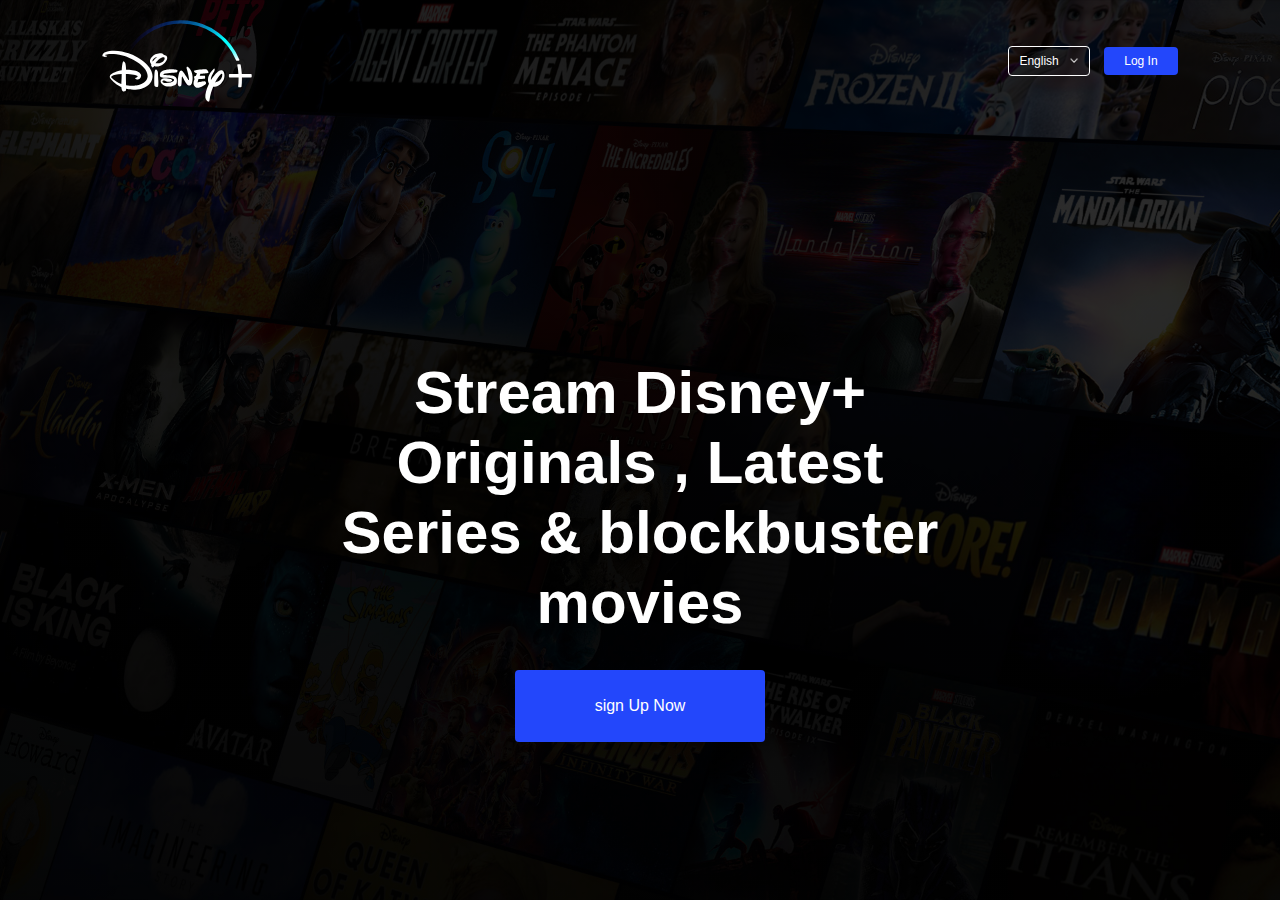
<file: Disney+.Html>
<!DOCTYPE html> 
<html lang="en">
<head>
    <meta charset="UTF-8">
    <meta name="viewport" content="width=device-width, initial-scale=1.0">
    <title> Disney+</title>
    <link rel="stylesheet" href="./css/style1.css">
    <link rel="icon" href="./Img/Disney_Plus_Logo_PNG-removebg-preview.png">

</head>
<body>
    <div class="header">
        <nav>
            <img src="./Img/logo.svg" alt="" class="logo">
            <div>
                <button class="language-btn">English <img src="./Img/png-transparent-arrow-computer-icons-logo-white-down-arrow-miscellaneous-angle-rectangle-thumbnail-removebg-preview (1).png"  alt=""></button>
                <button>Log In</button>
            </div>
        </nav>
        <div class="header-content">
            <h1>Stream Disney+ Originals , Latest Series & blockbuster movies</h1>
            <form action="" class="signup">
                 <button>sign Up Now</button>
            </form>
        </div>
    </div>
</body>
</html>
</file>
<file: css/style1.css>
*{
    margin: 0;
    padding: 0;
    font-family: 'Gill Sans', 'Gill Sans MT', Calibri, 'Trebuchet MS', sans-serif;
    box-sizing: border-box;
}

body{
    color: #fff;
    background: #000;
}
.header{
    width: 100%;
    height: 100vh;
    background-image: linear-gradient(rgba(0,0,0,0.7),rgba(0,0,0,0.7)),url(../Img/login-background.jpg);
    background-size: cover;
    background-position: center;
    padding: 10px 8%;
    position: relative;
}
nav{
    display: flex;
    align-items: center;
    justify-content: space-between;
    padding: 10px 0;
}
.logo{
    width: 150px;
    cursor: pointer;
}
nav button{
    border: 0;
    outline: 0;
    background: #2347fb;
    color: #fff;
    padding: 7px 20px;
    font-size: 12px;
    border-radius: 4px;
    margin-left: 10px ;
    cursor: pointer;
}

.language-btn{
    display: inline-flex;
    align-items: center;
    background: transparent;
    border: 1px solid #fff;
    padding: 7px 10px ;

}

.language-btn img{
    width: 10px;
    margin-left: 10px;
    
}

.header-content{
    position: absolute;
    top: 50%;
    left: 50%;
    transform: translate(-50%,-50%);
    text-align: center;
    margin-top: 100px;
}

.header-content h1{
    font-size: 60px;
    line-height: 70px;
    font-weight:600 ;
    max-width: 650px;
}


.signup button{
    background:#2347fb;
    border: 0;
    outline: 0;
    color: #fff;
    font-size: 16px;
    cursor: pointer;
    height: 8vh;
    width: 250px;
    border-radius: 4px;
   margin-top: 5%;
}
</file>
